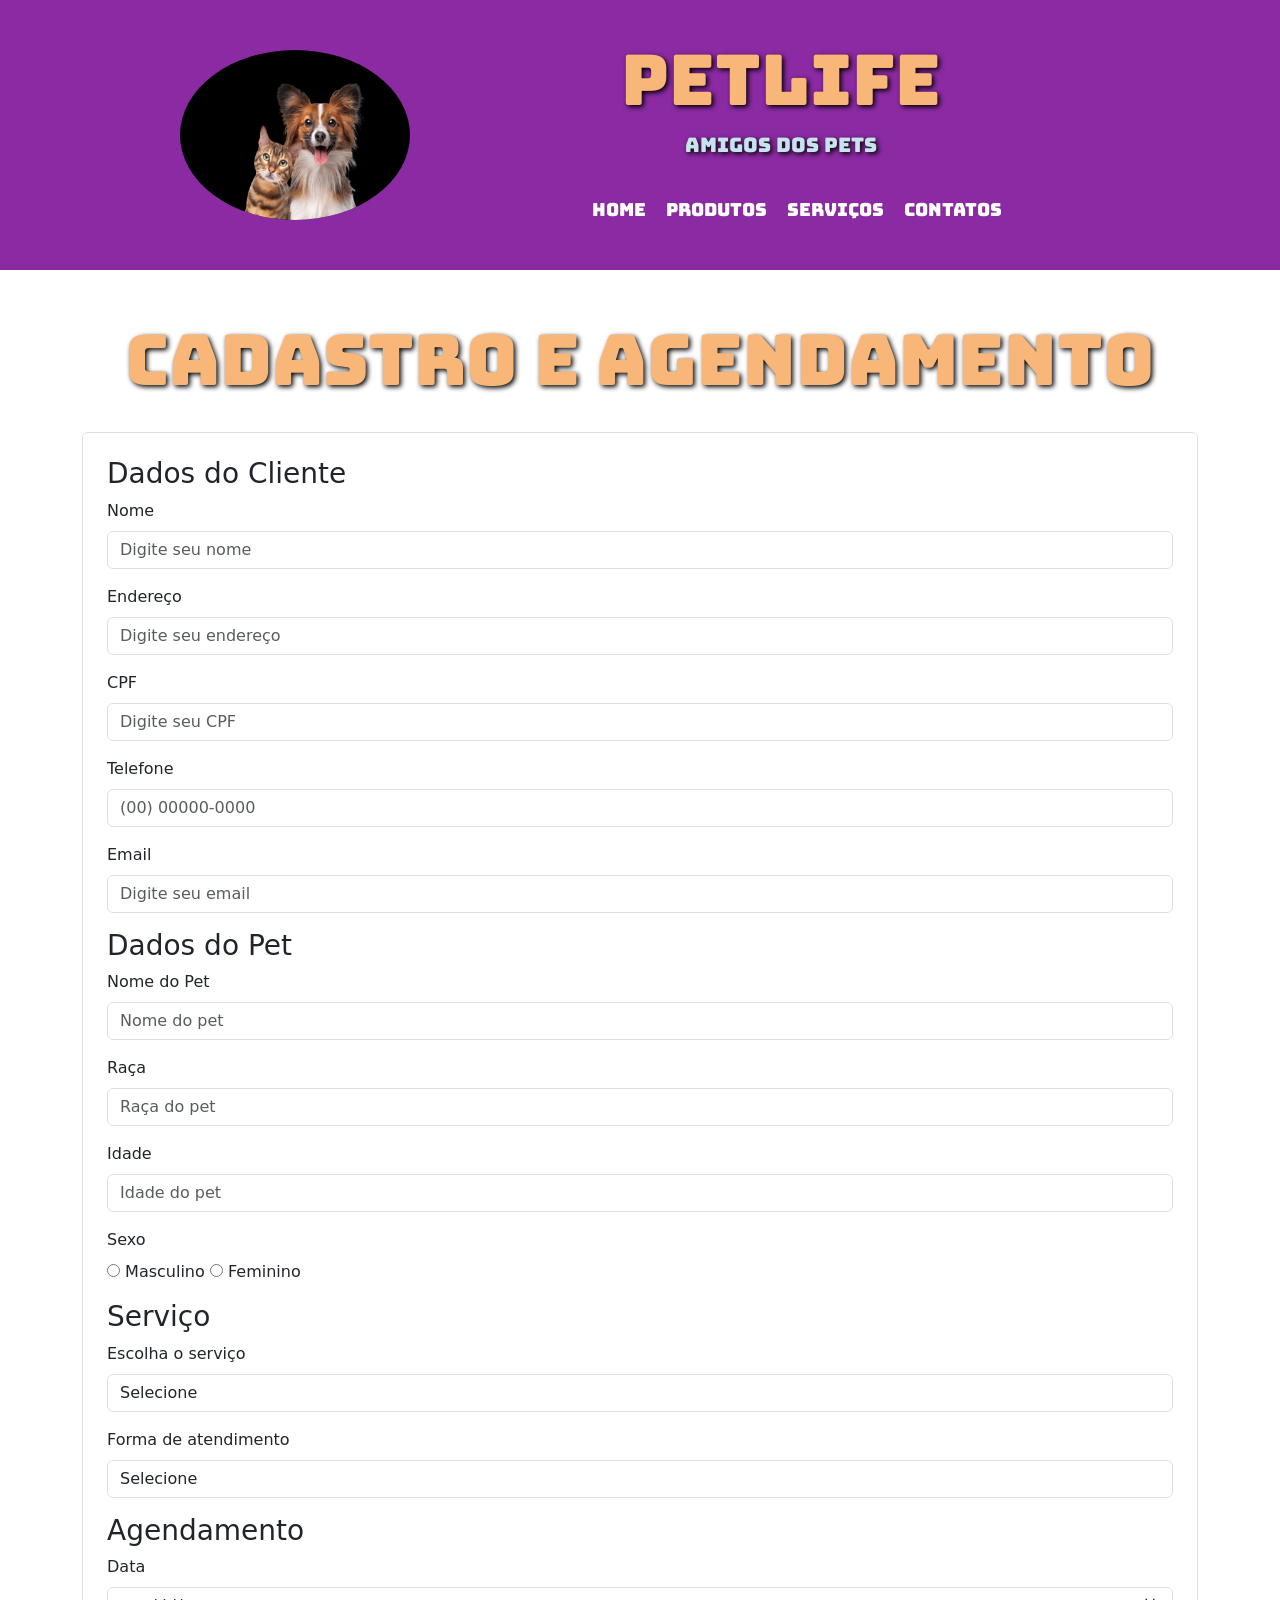
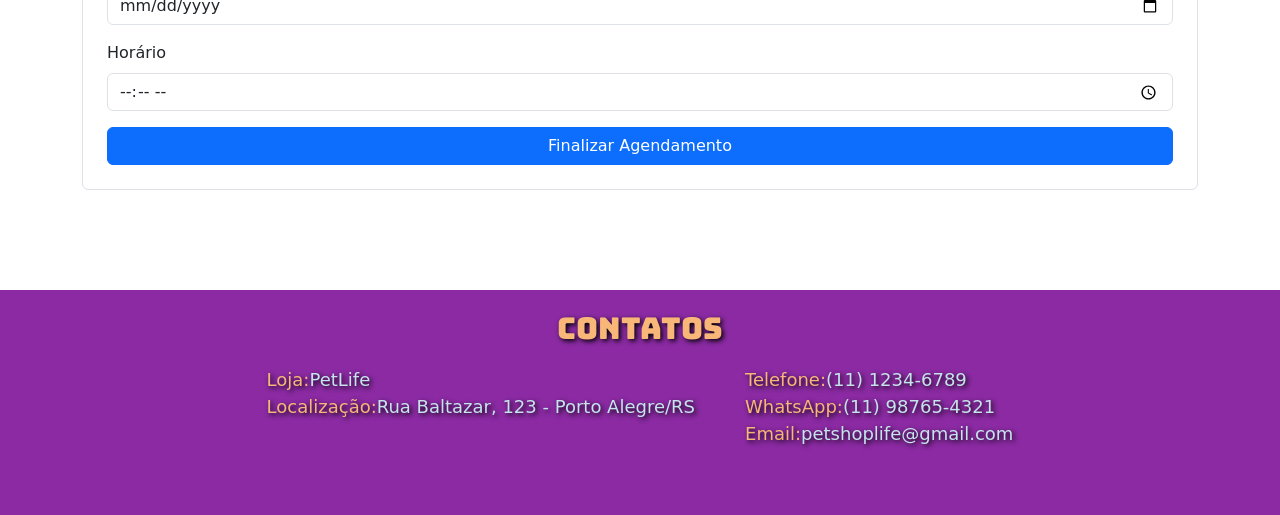
<file: html/formulario.html>
<!DOCTYPE html>
<html lang="pt-BR">
<head>
    <meta charset="UTF-8">
    <title>Petshop - Cadastro e Agendamento</title>

    <!-- Bootstrap -->
    <link href="https://cdn.jsdelivr.net/npm/bootstrap@5.3.0/dist/css/bootstrap.min.css" rel="stylesheet">
    

    <link rel="preconnect" href="https://fonts.googleapis.com">
    <link rel="preconnect" href="https://fonts.gstatic.com" crossorigin>
    <link href="https://fonts.googleapis.com/css2?family=Bungee&display=swap" rel="stylesheet">
    <link rel="stylesheet" href="../css/header.css">
    <link rel="stylesheet" href="../css/formulario.css">
    <link rel="stylesheet" href="../css/footer.css">

</head>
<body>

    <header class="header">
        <div class="logo-container">
            <img class="logo" src="../img/logo sem fundo.png" alt="Logo do PetLife">
        </div>

        <div class="header-content">
            <h1>PetLife</h1>
            <p class="subtitle">Amigos dos Pets </p>

            <nav>
                <ul>
                    <li><a href="../index.html">Home</a></li>
                    <li><a href="produtos.html">Produtos</a></li>
                    <li><a href="servicos.html">Serviços</a></li>
                    <li><a href="#contatos">Contatos</a></li>
                </ul>
            </nav>
        </div>
    </header>



<main class="main">
    <div class="container mt-5">
    
        <h1 class="title">Cadastro e Agendamento</h1>
    
        <!-- Imagem com acessibilidade -->
        <div class="text-center mb-4">
    
        <form id="formPet" class="p-4 border rounded">
    
            <!-- CLIENTE -->
            <h3>Dados do Cliente</h3>
    
            <div class="mb-3">
                <label class="form-label">Nome</label>
                <input type="text" class="form-control" placeholder="Digite seu nome" required>
            </div>
    
            <div class="mb-3">
                <label class="form-label">Endereço</label>
                <input type="text" class="form-control" placeholder="Digite seu endereço" required>
            </div>
    
            <div class="mb-3">
                <label class="form-label">CPF</label>
                <input type="text" class="form-control" placeholder="Digite seu CPF" required>
            </div>
    
            <div class="mb-3">
                <label class="form-label">Telefone</label>
                <input type="tel" class="form-control" placeholder="(00) 00000-0000" required>
            </div>
    
            <div class="mb-3">
                <label class="form-label">Email</label>
                <input type="email" class="form-control" placeholder="Digite seu email" required>
            </div>
    
            
            <!-- PET -->
            <h3>Dados do Pet</h3>
            
            <div class="mb-3">
                <label class="form-label">Nome do Pet</label>
                <input type="text" class="form-control" placeholder="Nome do pet" required>
            </div>
            
            
            <div class="mb-3">
                <label class="form-label">Raça</label>
                <input type="text" class="form-control" placeholder="Raça do pet">
            </div>
            
            <div class="mb-3">
                <label class="form-label">Idade</label>
                <input type="number" class="form-control" placeholder="Idade do pet" required>
            </div>
            
            <div class="mb-3">
                <label class="form-label">Sexo</label><br>
                <input type="radio" name="sexo" required> Masculino
                <input type="radio" name="sexo" required> Feminino
            </div>
            <!-- SERVIÇO -->
            <h3>Serviço</h3>
    
            <div class="mb-3">
                <label class="form-label">Escolha o serviço</label>
                <select class="form-control" required>
                    <option value="">Selecione</option>
                    <option>Banho e Tosa</option>
                    <option>Banho</option>
                    <option>Tosa</option>
                    <option>Creche</option>
                </select>
            </div>
    
            <div class="mb-3">
                <label class="form-label">Forma de atendimento</label>
                <select class="form-control" required>
                    <option value="">Selecione</option>
                    <option>Tele-busca</option>
                    <option>Levar no local</option>
                </select>
            </div>
    
            <!-- AGENDAMENTO -->
            <h3>Agendamento</h3>
    
            <div class="mb-3">
                <label class="form-label">Data</label>
                <input type="date" class="form-control" required>
            </div>
    
            <div class="mb-3">
                <label class="form-label">Horário</label>
                <input type="time" class="form-control" required>
            </div>
    
            <button type="submit" class="btn btn-primary w-100">Finalizar Agendamento</button>
    
        </form>
</main>

</div>   

<footer class="footer">
        <section id="contatos">
            <h2 class="footer-title">Contatos</h2>
            <div class="footer-container">
                <div class="footer-location">
                    <p class="footer-content">Loja: <span> PetLife</span></p>
                    <p class="footer-content">Localização: <span>Rua Baltazar, 123 - Porto Alegre/RS</span></p>
                </div>
                <div class="footer-contact">
                    <p class="footer-content">Telefone: <span>(11) 1234-6789</span></p>
                    <p class="footer-content">WhatsApp: <span>(11) 98765-4321</span></p>
                    <p class="footer-content">Email: <span>petshoplife@gmail.com</span></p>
                </div>
            </div>
        </section>
    </footer>



<script src="https://cdn.jsdelivr.net/npm/bootstrap@5.3.0/dist/js/bootstrap.bundle.min.js"></script>
<script src="../js/script.js"></script>



</body>
</html>
</file>
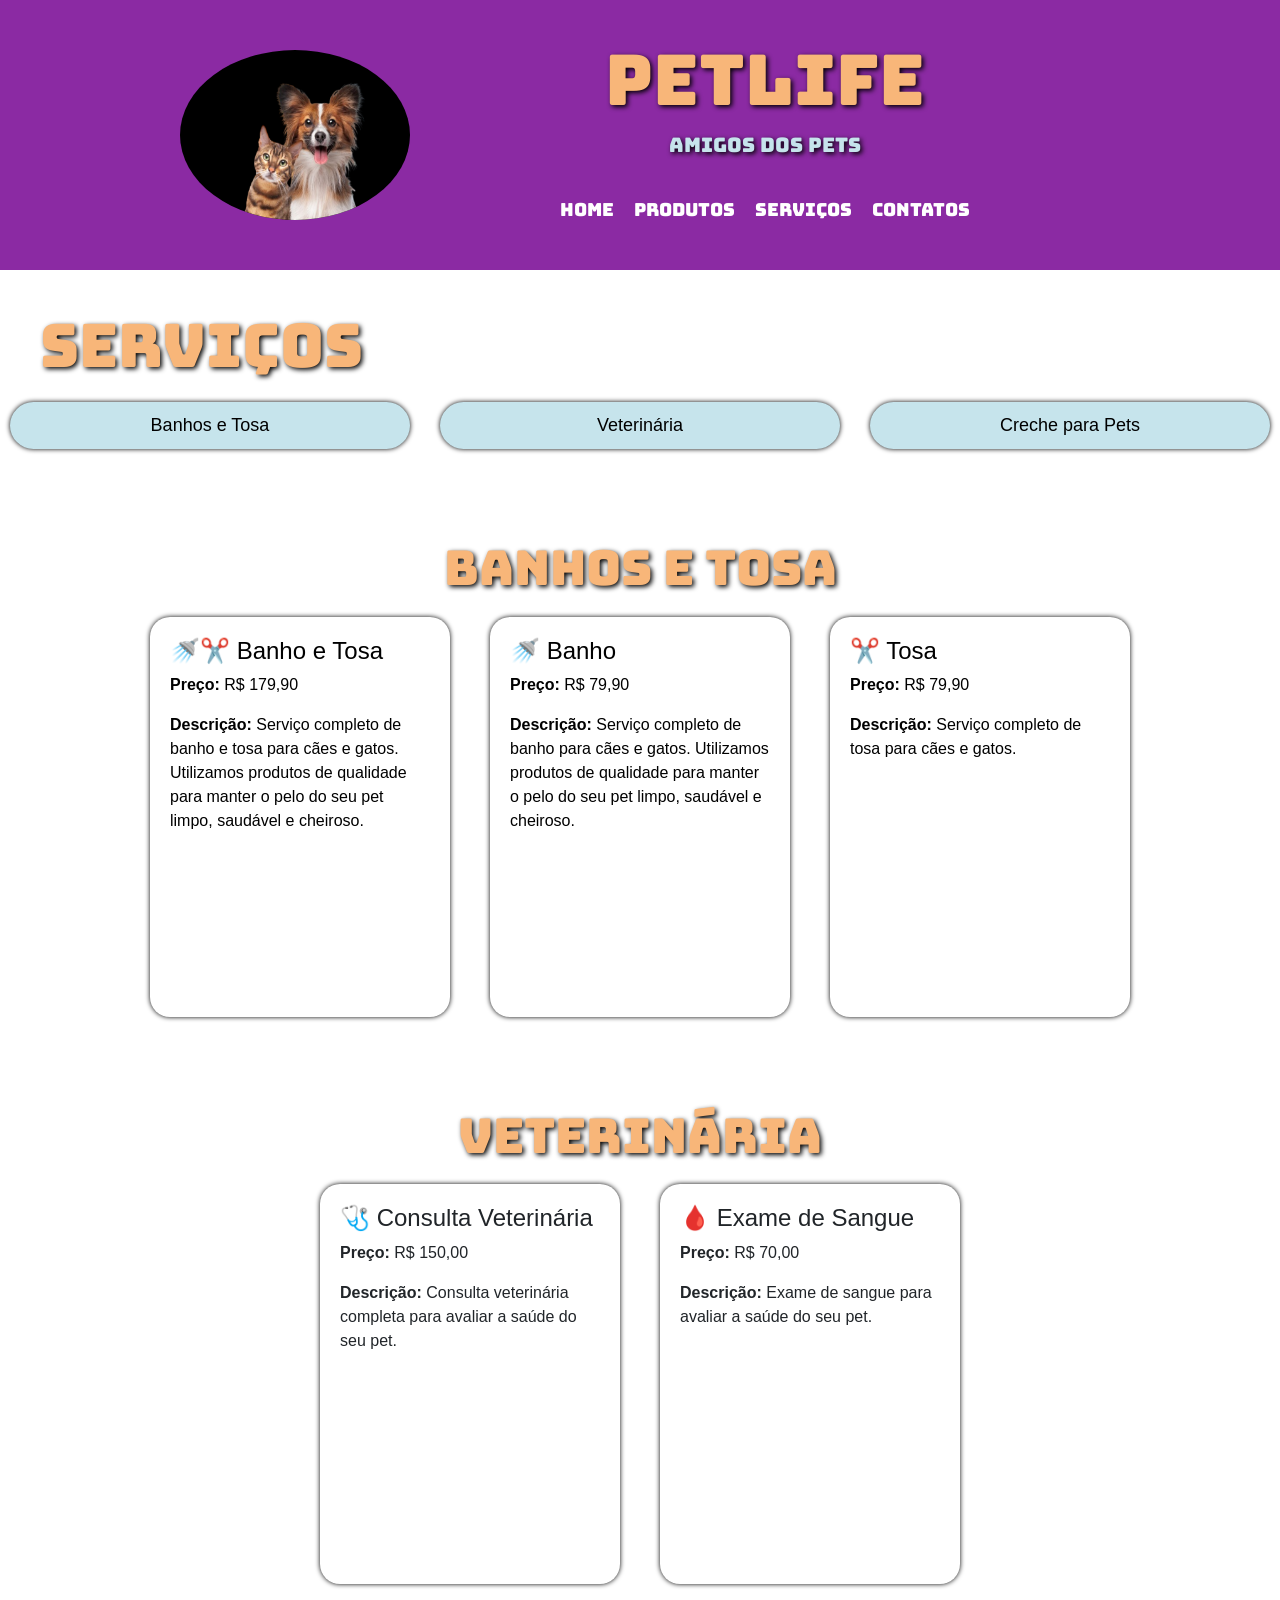
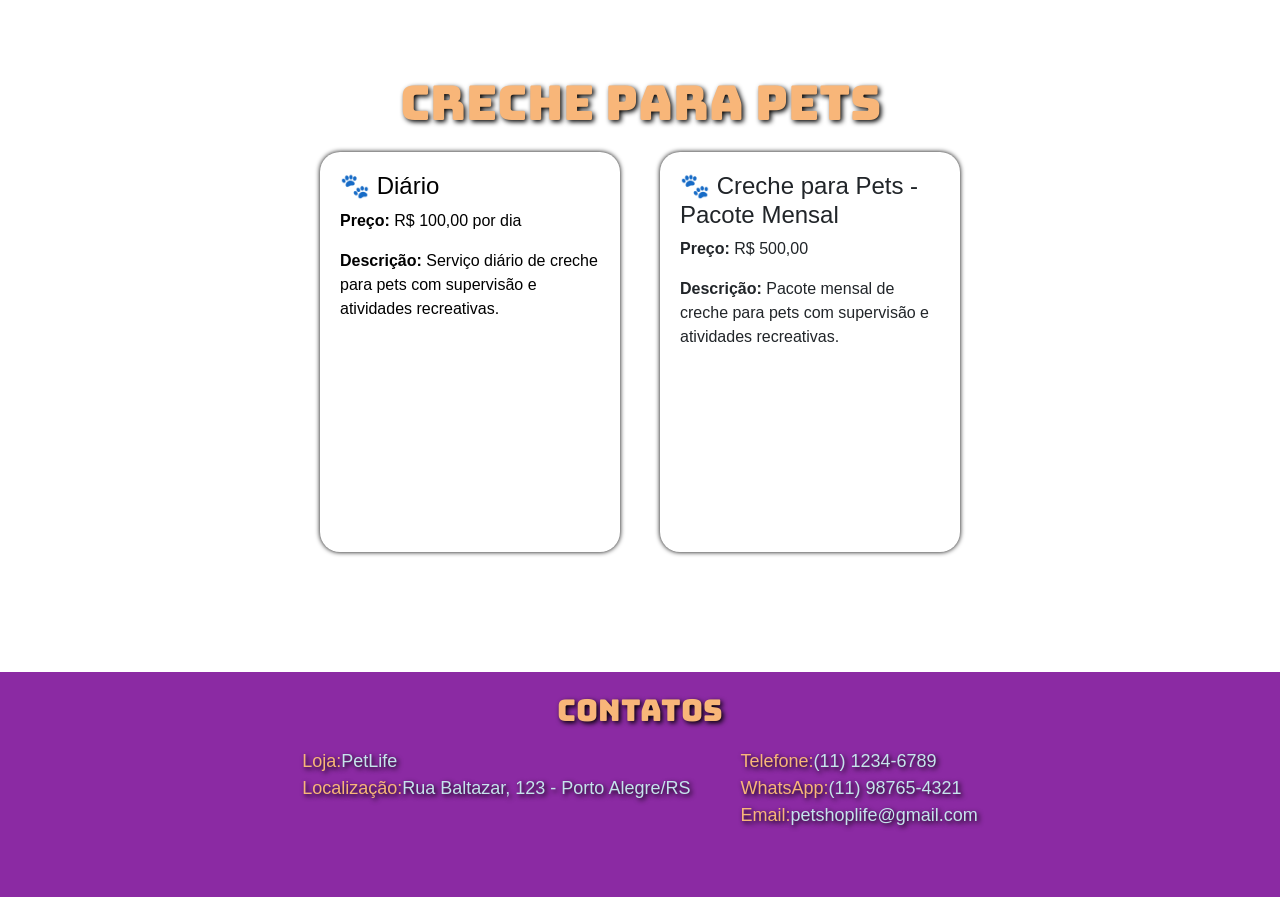
<file: html/servicos.html>
<!-- Autor: Tiago Miranda-->
<!DOCTYPE html>
<html lang="pt-BR">

<head>
    <meta charset="UTF-8">
    <meta name="viewport" content="width=device-width, initial-scale=1.0">
    <title>PetLife - Serviços</title>
    <link href="https://cdn.jsdelivr.net/npm/bootstrap@5.3.0/dist/css/bootstrap.min.css" rel="stylesheet">
    <link rel="stylesheet" href="../css/style.css">
    <link rel="stylesheet" href="../css/header.css">
    <link rel="stylesheet" href="../css/main.css">
    <link rel="stylesheet" href="../css/carousel.css">
    <link rel="stylesheet" href="../css/footer.css">
    <link rel="stylesheet" href="../css/servicos.css">

    <link rel="preconnect" href="https://fonts.googleapis.com">
    <link rel="preconnect" href="https://fonts.gstatic.com" crossorigin>
    <link href="https://fonts.googleapis.com/css2?family=Bungee&display=swap" rel="stylesheet">
</head>

<body>
    <header class="header">
        <div class="logo-container">
            <img class="logo" src="../img/logo sem fundo.png" alt="Logo do PetLife">
        </div>

        <div class="header-content">
            <h1>PetLife</h1>
            <p class="subtitle">Amigos dos Pets </p>

            <nav>
                <ul>
                    <li><a href="../index.html">Home</a></li>
                    <li><a href="produtos.html">Produtos</a></li>
                    <li><a href="servicos.html">Serviços</a></li>
                    <li><a href="#contatos">Contatos</a></li>
                </ul>
            </nav>
        </div>
    </header>

    <main>
        <h2 class="title">Serviços</h2>
        <div class="list-produtos">
            <ul>
                <li><a class="link" href="#banhos">Banhos e Tosa</a></li>
                <li><a class="link" href="#consulta">Veterinária</a></li>
                <li><a class="link" href="#creche">Creche para Pets</a></li>
            </ul>
        </div>

        <section id="banhos">
            <h3>Banhos e Tosa</h3>
            <div class="container">

                <a href="formulario.html">
                    <article class="caixa-produto">
                        <h4>🚿✂️ Banho e Tosa</h4>
                        <p><strong>Preço:</strong> R$ 179,90</p>
                        <p><strong>Descrição:</strong>
                            Serviço completo de banho e tosa para cães e gatos.
                            Utilizamos produtos de qualidade para manter o pelo
                            do seu pet limpo, saudável e cheiroso.
                        </p>
                    </article>
                </a>

                <a href="formulario.html">
                    <article class="caixa-produto">
                        <h4>🚿 Banho</h4>
                        <p><strong>Preço:</strong> R$ 79,90</p>
                        <p><strong>Descrição:</strong>
                            Serviço completo de banho para cães e gatos.
                            Utilizamos produtos de qualidade para manter o pelo
                            do seu pet limpo, saudável e cheiroso.
                        </p>
                    </article>
                </a>

                <a href="formulario.html">
                    <article class="caixa-produto">
                        <h4>✂️ Tosa</h4>
                        <p><strong>Preço:</strong> R$ 79,90</p>
                        <p><strong>Descrição:</strong>
                            Serviço completo de tosa para cães e gatos.
                        </p>
                    </article>
                </a>
            </div>
        </section>

        <section id="consulta">
            <h3>Veterinária</h3>
            <div class="container">

                <article class="caixa-produto">
                    <h4>🩺 Consulta Veterinária</h4>
                    <p><strong>Preço:</strong> R$ 150,00</p>
                    <p><strong>Descrição:</strong>
                        Consulta veterinária completa para avaliar a saúde do seu pet.
                    </p>
                </article>

                <article class="caixa-produto">
                    <h4>🩸 Exame de Sangue</h4>
                    <p><strong>Preço:</strong> R$ 70,00</p>
                    <p><strong>Descrição:</strong>
                        Exame de sangue para avaliar a saúde do seu pet.
                    </p>
                </article>
            </div>
        </section>

        <section id="creche">
            <h3>Creche para Pets</h3>
            <div class="container">

                <article class="caixa-produto">
                    <a href="formulario.html">
                        <h4>🐾 Diário</h4>
                        <p><strong>Preço:</strong> R$ 100,00 por dia</p>
                        <p><strong>Descrição:</strong>
                            Serviço diário de creche para pets com supervisão e atividades recreativas.
                        </p>
                    </a>
                </article>

                <article class="caixa-produto">
                        <h4>🐾 Creche para Pets - Pacote Mensal</h4>
                        <p><strong>Preço:</strong> R$ 500,00</p>
                        <p><strong>Descrição:</strong>
                            Pacote mensal de creche para pets com supervisão e atividades recreativas.
                        </p>
                </article>
            </div>
        </section>
    </main>

    <footer class="footer">
        <section id="contatos">
            <h2 class="footer-title">Contatos</h2>
            <div class="footer-container">
                <div class="footer-location">
                    <p class="footer-content">Loja: <span> PetLife</span></p>
                    <p class="footer-content">Localização: <span>Rua Baltazar, 123 - Porto Alegre/RS</span></p>
                </div>
                <div class="footer-contact">
                    <p class="footer-content">Telefone: <span>(11) 1234-6789</span></p>
                    <p class="footer-content">WhatsApp: <span>(11) 98765-4321</span></p>
                    <p class="footer-content">Email: <span>petshoplife@gmail.com</span></p>
                </div>
            </div>
        </section>
    </footer>

</body>

</html>
</file>
<file: css/header.css>
* {
    margin: 0;
    padding: 0;
    box-sizing: border-box;
}

.header {
    display: flex;
    align-items: center;

    height: 30vh;
    padding: 20px;

    background-color: #8b2aa3;
    color: #f8b679;
}

.logo-container {
    margin-left: 160px;

    background-color: black;
    border-radius: 60%;
}

.logo {
    width: 230px;
    height: 170px;

    border-radius: 60%;
}

.header-content {
    display: flex;
    flex-direction: column;
    align-items: center;

    margin: 0 150px;
}

h1 {
    margin-top: 10px;
    color: #f8b679 ;
    text-shadow: 2px 2px 5px black;

    font-size: 70px;
    font-family: "Bungee", sans-serif;

}

.subtitle {
    color: #c6e4ec;
    text-shadow: 2px 2px 5px black;

    font-size: 20px;
    font-family: "Bungee", sans-serif;
}

nav ul {
    display: flex;
    justify-content: center;
    gap: 20px;

    margin: 20px 0;

    list-style: none;
}   

nav ul li a {
    color: white;
    
    text-decoration: none;
    font-size: 18px;
    font-family: "Bungee", sans-serif;
}

nav ul li a:hover {
    color: #f8b679;
    text-shadow: 2px 2px 5px black;
}

.text-center {
    text-align: none;
}
</file>
<file: css/formulario.css>
.text-center {
    text-align: left !important;
}

.title {
    text-align: center;
    margin-bottom: 30px;

    text-shadow: 2px 2px 5px black;

    font-size: 70px;
    font-family: "Bungee", sans-serif;
}
</file>
<file: css/footer.css>
:root {
    --cor-1: #8b2aa3;
    --cor-01: #2f0739;
    --cor-2: #f8b679;
    --cor-3: #c6e4ec;
    --cor-texto: white;
}

.footer {
    display: flex;
    flex-direction: column;
    align-items: center;

    height: 25vh;
    padding: 20px;
    margin-top: 100px;

    background-color: var(--cor-1);
    color: white;
}

.footer-title {
    display: flex;
    justify-content: center;
    color: #f8b679 ;
    text-shadow: 2px 2px 5px black;

    font-size: 30px;
    font-family: "Bungee", sans-serif;
}

.footer-container {
    display: flex;
    justify-content: center;
    gap: 50px;

    margin-top: 20px;
}

.footer-content {
    display: flex;
    color: var(--cor-2);
    text-shadow: 2px 2px 5px black;

    font-size: 18px;

    margin: 0;
}

span {
    color: var(--cor-3) ;
    text-shadow: 2px 2px 5px black;
}
</file>
<file: css/style.css>
* {
    margin: 0;
    padding: 0;
    box-sizing: border-box;
} 

:root {
    --cor-1: #8b2aa3;
    --cor-01: #2f0739;
    --cor-2: #f8b679;
    --cor-3: #c6e4ec;
    --cor-texto: white;
}

body {
    font-family: Arial, Helvetica, sans-serif;
}

ul, ol {
    padding-left: 0;
    list-style: none;
}

a {
    text-decoration: none;
    color: black;
}
</file>
<file: css/main.css>
* {
    margin: 0;
    padding: 0;
    box-sizing: border-box;
}

:root {
    --cor-1: #8b2aa3;
    --cor-01: #2f0739;
    --cor-2: #f8b679;
    --cor-3: #c6e4ec;
    --cor-texto: white;
}

.main-title {
    color: var(--cor-2);
    text-shadow: 2px 2px 5px black;
    font-family: "Bungee", sans-serif;


    font-size: 60px;
    margin: 10px 0;
    padding: 40px 40px 0px 40px;
}

.main-description {
    color: rgb(0, 0, 0);
    text-align: center;

    font-size: 18px;
}

h3 {
    color: var(--cor-2);
    text-shadow: 2px 2px 5px black;

    font-size: 48px;
    font-family: "Bungee", sans-serif;

    margin-top: 100px;
    margin-bottom: 0;
    text-align: center;

    width: 100%;
    padding: 0px 20px;
}

/** ============================================== */
.produtos {
    margin-top: 50px;
}

.container-produtos {
    display: flex;
    justify-content: center;


    gap: 20px;
    padding: 20px;
}

.img_produtos {
    width: 300px;
    ;
    height: 170px;
    border-radius: 5px;


    display: flex;
    justify-content: center;
    align-items: center;
}

.img-produto {
    display: flex;
    justify-content: center;
    align-items: center;

    margin-bottom: 10px;
}

.produto_content {
    margin: 0;
    padding: 0;

    width: auto;
}

.description {
    color: rgb(0, 0, 0);
    padding: 0px 0px;

    font-size: 18px;
}

.description_content {
    margin: 0;
    padding: 0;
    font-size: 14px;
    color: seagreen;
    width: auto;
}

.description-content {
    margin: 0;
    padding: 0;
    font-size: 14px;
    color: rgb(99, 99, 99);
    width: auto;
}

.caixa_produtos {
    border-radius: 15px;
    /* text-align: center; */
    color: black;

    box-shadow: 0px 0px 5px black;

    width: 350px;
    height: 300px;
    padding: 20px
}

.caixa_produtos:hover {
    box-shadow: 0px 0px 10px black;
}

.servicos {
    display: flex;
    justify-content: center;
    align-items: center;

    padding: 20px;
}

.servicos ul {
    display: flex;
    gap: 20px;

    margin: 0;
    padding: 0;
    list-style: none;
}

ul,
li {
    display: flex;
}

.bottom-servicos {
    box-shadow: 0px 0px 5px black;

    width: 250px;
    height: 150px;
    font-size: 20px;

    border-radius: 15px;
    padding: 10px;

    display: flex;
    justify-content: center;
    align-items: center;
}

.bottom-servicos:hover {
    background-color: var(--cor-3);
    box-shadow: 0px 0px 10px black;

}
</file>
<file: css/carousel.css>
.img-content {
    width: 100%;
    height: 400px;
    object-fit: cover;
}

.carousel {
    padding: 0px 40px;
}
</file>
<file: css/servicos.css>
* {
    margin: 0;
    padding: 0;
    box-sizing: border-box;
}

:root {
    --cor-1: #8b2aa3;
    --cor-01: #2f0739;
    --cor-2: #f8b679;
    --cor-3: #c6e4ec;
    --cor-texto: white;
}

.title {
    color: var(--cor-2);
    text-shadow: 2px 2px 5px black;
    font-family: "Bungee", sans-serif;

    font-size: 60px;
    margin: 0;
    padding: 40px 40px 0px 40px;
}

.list-produtos>ul {
    display: flex;
    justify-content: center;
    align-items: center;

    gap: 30px;
    padding: 20px;
    margin: 0;
}

.link {
    display: flex;
    justify-content: center;
    align-items: center;

    background-color: var(--cor-3);
    box-shadow: 0px 0px 5px black;
    color: black;
    font-size: 18px;
    width: 400px;

    padding: 10px;
    border-radius: 30px;
}

.link:hover {
    background-color: var(--cor-2);
    box-shadow: 0px 0px 5px black;
}

h3 {
    color: var(--cor-2);
    text-shadow: 2px 2px 5px black;

    font-size: 48px;
    font-family: "Bungee", sans-serif;

    margin-top: 70px;
    margin-bottom: 0;
    text-align: center;
}

.container-produtos {
    display: flex;
    justify-content: center;


    gap: 20px;
    padding: 20px;
}

.img_produtos {
    width: 300px;
    height: 170px;
    border-radius: 5px;


    display: flex;
    justify-content: center;
    align-items: center;
}

.img-produto {
    display: flex;
    justify-content: center;
    align-items: center;
}

.produto_content {
    margin: 0;
    padding: 0;
}

.description {
    color: rgb(0, 0, 0);
    padding: 0px 0px;

    font-size: 18px;
}

.description_content {
    margin: 0;
    padding: 0;
    font-size: 14px;
    color: seagreen;
    width: auto;
}

.description-content {
    margin: 0;
    padding: 0;
    font-size: 14px;
    color: rgb(99, 99, 99);
    width: auto;
}

.caixa_produtos {
    border-radius: 15px;
    /* text-align: center; */
    color: black;

    box-shadow: 0px 0px 5px black;

    width: 350px;
    height: 300px;
    padding: 20px
}

.caixa_produtos:hover {
    box-shadow: 0px 0px 10px black;
}

.servicos {
    display: flex;
    justify-content: center;
    align-items: center;

    padding: 20px;
}

.servicos ul {
    display: flex;
    gap: 20px;

    margin: 0;
    padding: 200px;
    list-style: none;
}

.bottom-servicos {
    box-shadow: 0px 0px 5px black;

    width: 250px;
    height: 150px;
    font-size: 20px;

    border-radius: 15px;
    padding: 10px;

    display: flex;
    justify-content: center;
    align-items: center;
}

.bottom-servicos:hover {
    background-color: var(--cor-3);
    box-shadow: 0px 0px 10px black;

}

figure {
    display: flex;
    justify-content: center;
    align-items: center;

    width: 100%;
}

.img-produto {
    display: flex;
    justify-content: center;
    align-items: center;

    width: 100px;
    height: 150px;
}

.container {
    display: flex;
    justify-content: center;
}

.caixa-produto {
    width: 300px;
    height: 400px;
    margin: 20px;

    border-radius: 20px;
    padding: 20px;

    box-shadow: 0px 0px 5px black;
    cursor: pointer;
}

.caixa-produto:hover {
    box-shadow: 0px 0px 10px black;
}

.title-produto {
    font-size: 16px;
}

.price-produto {
    font-size: 16px;
    color: seagreen;

    strong {
        color: black;
    }
}

.description-produto {
    font-size: 14px;
    color: rgb(99, 99, 99);

    strong {
        color: black;
    }
}
</file>
